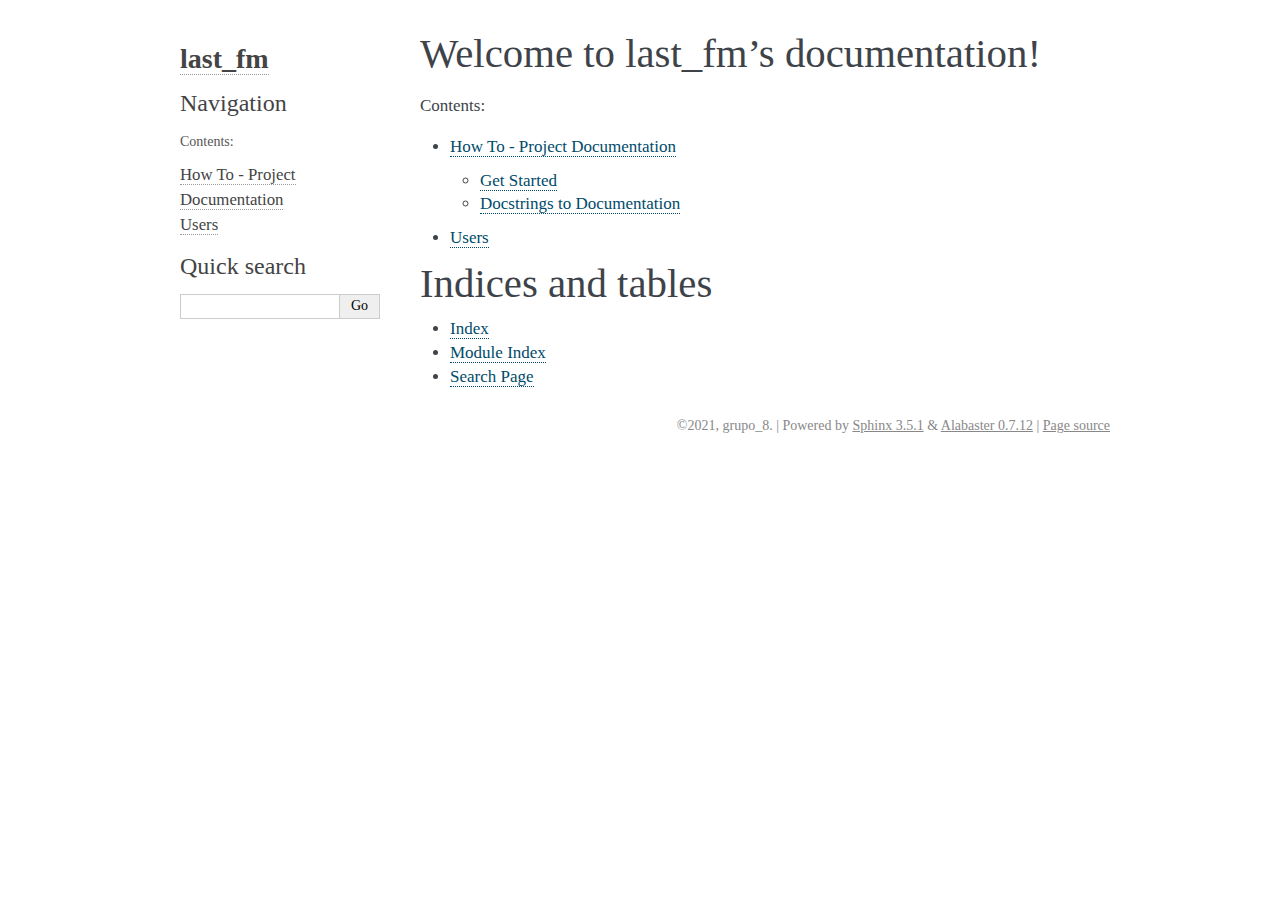
<file: last_fm/docs/_build/html/index.html>
<!DOCTYPE html>

<html>
  <head>
    <meta charset="utf-8" />
    <meta name="viewport" content="width=device-width, initial-scale=1.0" />
    <title>Welcome to last_fm’s documentation! &#8212; last_fm  documentation</title>
    <link rel="stylesheet" href="_static/pygments.css" type="text/css" />
    <link rel="stylesheet" href="_static/alabaster.css" type="text/css" />
    <script id="documentation_options" data-url_root="./" src="_static/documentation_options.js"></script>
    <script src="_static/jquery.js"></script>
    <script src="_static/underscore.js"></script>
    <script src="_static/doctools.js"></script>
    <link rel="index" title="Index" href="genindex.html" />
    <link rel="search" title="Search" href="search.html" />
    <link rel="next" title="How To - Project Documentation" href="howto.html" />
   
  <link rel="stylesheet" href="_static/custom.css" type="text/css" />
  
  
  <meta name="viewport" content="width=device-width, initial-scale=0.9, maximum-scale=0.9" />

  </head><body>
  

    <div class="document">
      <div class="documentwrapper">
        <div class="bodywrapper">
          

          <div class="body" role="main">
            
  <div class="section" id="welcome-to-last-fm-s-documentation">
<h1>Welcome to last_fm’s documentation!<a class="headerlink" href="#welcome-to-last-fm-s-documentation" title="Permalink to this headline">¶</a></h1>
<div class="toctree-wrapper compound">
<p class="caption"><span class="caption-text">Contents:</span></p>
<ul>
<li class="toctree-l1"><a class="reference internal" href="howto.html">How To - Project Documentation</a><ul>
<li class="toctree-l2"><a class="reference internal" href="howto.html#get-started">Get Started</a></li>
<li class="toctree-l2"><a class="reference internal" href="howto.html#docstrings-to-documentation">Docstrings to Documentation</a></li>
</ul>
</li>
<li class="toctree-l1"><a class="reference internal" href="users.html">Users</a></li>
</ul>
</div>
</div>
<div class="section" id="indices-and-tables">
<h1>Indices and tables<a class="headerlink" href="#indices-and-tables" title="Permalink to this headline">¶</a></h1>
<ul class="simple">
<li><p><a class="reference internal" href="genindex.html"><span class="std std-ref">Index</span></a></p></li>
<li><p><a class="reference internal" href="py-modindex.html"><span class="std std-ref">Module Index</span></a></p></li>
<li><p><a class="reference internal" href="search.html"><span class="std std-ref">Search Page</span></a></p></li>
</ul>
</div>


          </div>
          
        </div>
      </div>
      <div class="sphinxsidebar" role="navigation" aria-label="main navigation">
        <div class="sphinxsidebarwrapper">
<h1 class="logo"><a href="#">last_fm</a></h1>








<h3>Navigation</h3>
<p class="caption"><span class="caption-text">Contents:</span></p>
<ul>
<li class="toctree-l1"><a class="reference internal" href="howto.html">How To - Project Documentation</a></li>
<li class="toctree-l1"><a class="reference internal" href="users.html">Users</a></li>
</ul>

<div class="relations">
<h3>Related Topics</h3>
<ul>
  <li><a href="#">Documentation overview</a><ul>
      <li>Next: <a href="howto.html" title="next chapter">How To - Project Documentation</a></li>
  </ul></li>
</ul>
</div>
<div id="searchbox" style="display: none" role="search">
  <h3 id="searchlabel">Quick search</h3>
    <div class="searchformwrapper">
    <form class="search" action="search.html" method="get">
      <input type="text" name="q" aria-labelledby="searchlabel" />
      <input type="submit" value="Go" />
    </form>
    </div>
</div>
<script>$('#searchbox').show(0);</script>








        </div>
      </div>
      <div class="clearer"></div>
    </div>
    <div class="footer">
      &copy;2021, grupo_8.
      
      |
      Powered by <a href="http://sphinx-doc.org/">Sphinx 3.5.1</a>
      &amp; <a href="https://github.com/bitprophet/alabaster">Alabaster 0.7.12</a>
      
      |
      <a href="_sources/index.rst.txt"
          rel="nofollow">Page source</a>
    </div>

    

    
  </body>
</html>
</file>
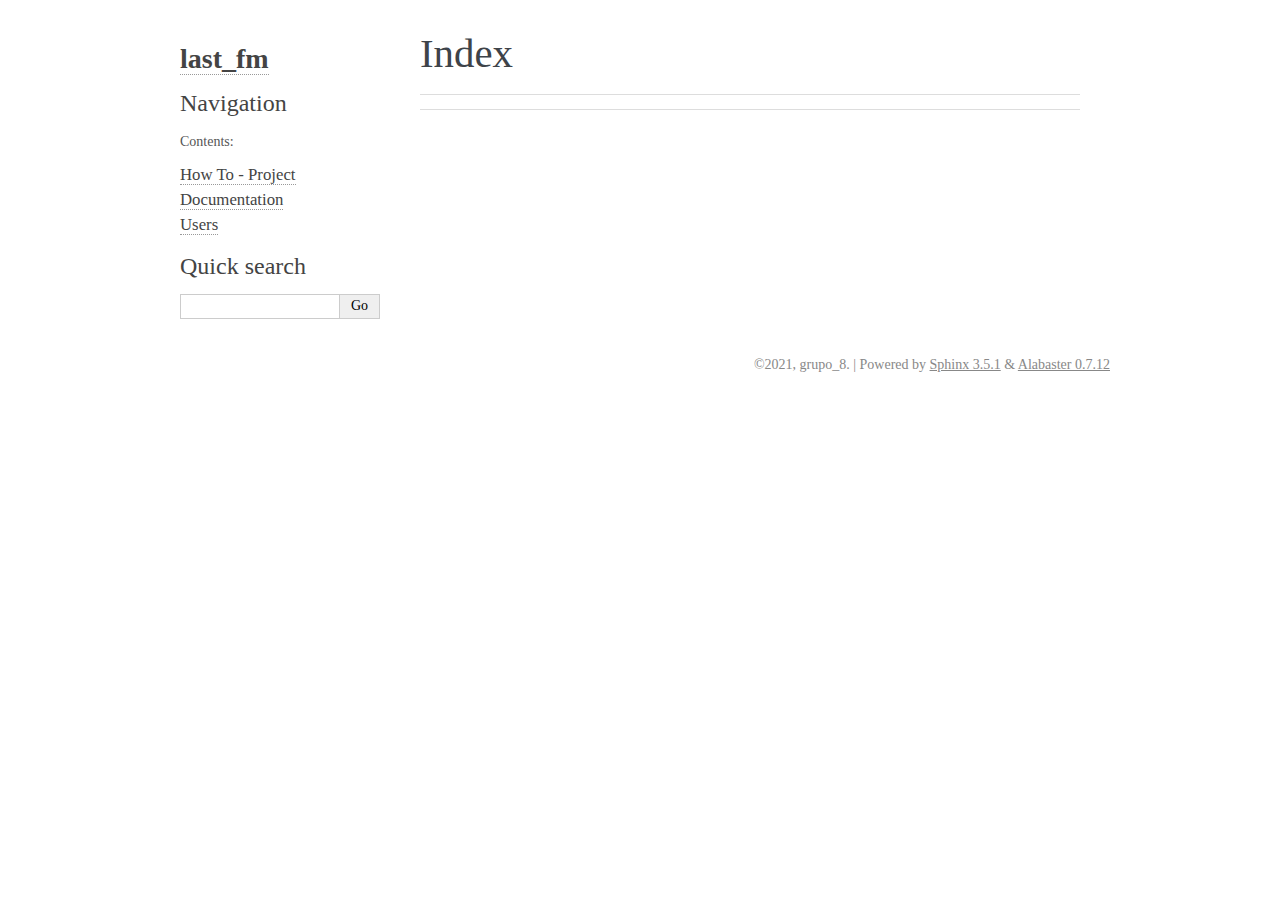
<file: last_fm/docs/_build/html/genindex.html>
<!DOCTYPE html>

<html>
  <head>
    <meta charset="utf-8" />
    <meta name="viewport" content="width=device-width, initial-scale=1.0" />
    <title>Index &#8212; last_fm  documentation</title>
    <link rel="stylesheet" href="_static/pygments.css" type="text/css" />
    <link rel="stylesheet" href="_static/alabaster.css" type="text/css" />
    <script id="documentation_options" data-url_root="./" src="_static/documentation_options.js"></script>
    <script src="_static/jquery.js"></script>
    <script src="_static/underscore.js"></script>
    <script src="_static/doctools.js"></script>
    <link rel="index" title="Index" href="#" />
    <link rel="search" title="Search" href="search.html" />
   
  <link rel="stylesheet" href="_static/custom.css" type="text/css" />
  
  
  <meta name="viewport" content="width=device-width, initial-scale=0.9, maximum-scale=0.9" />

  </head><body>
  

    <div class="document">
      <div class="documentwrapper">
        <div class="bodywrapper">
          

          <div class="body" role="main">
            

<h1 id="index">Index</h1>

<div class="genindex-jumpbox">
 
</div>


          </div>
          
        </div>
      </div>
      <div class="sphinxsidebar" role="navigation" aria-label="main navigation">
        <div class="sphinxsidebarwrapper">
<h1 class="logo"><a href="index.html">last_fm</a></h1>








<h3>Navigation</h3>
<p class="caption"><span class="caption-text">Contents:</span></p>
<ul>
<li class="toctree-l1"><a class="reference internal" href="howto.html">How To - Project Documentation</a></li>
<li class="toctree-l1"><a class="reference internal" href="users.html">Users</a></li>
</ul>

<div class="relations">
<h3>Related Topics</h3>
<ul>
  <li><a href="index.html">Documentation overview</a><ul>
  </ul></li>
</ul>
</div>
<div id="searchbox" style="display: none" role="search">
  <h3 id="searchlabel">Quick search</h3>
    <div class="searchformwrapper">
    <form class="search" action="search.html" method="get">
      <input type="text" name="q" aria-labelledby="searchlabel" />
      <input type="submit" value="Go" />
    </form>
    </div>
</div>
<script>$('#searchbox').show(0);</script>








        </div>
      </div>
      <div class="clearer"></div>
    </div>
    <div class="footer">
      &copy;2021, grupo_8.
      
      |
      Powered by <a href="http://sphinx-doc.org/">Sphinx 3.5.1</a>
      &amp; <a href="https://github.com/bitprophet/alabaster">Alabaster 0.7.12</a>
      
    </div>

    

    
  </body>
</html>
</file>
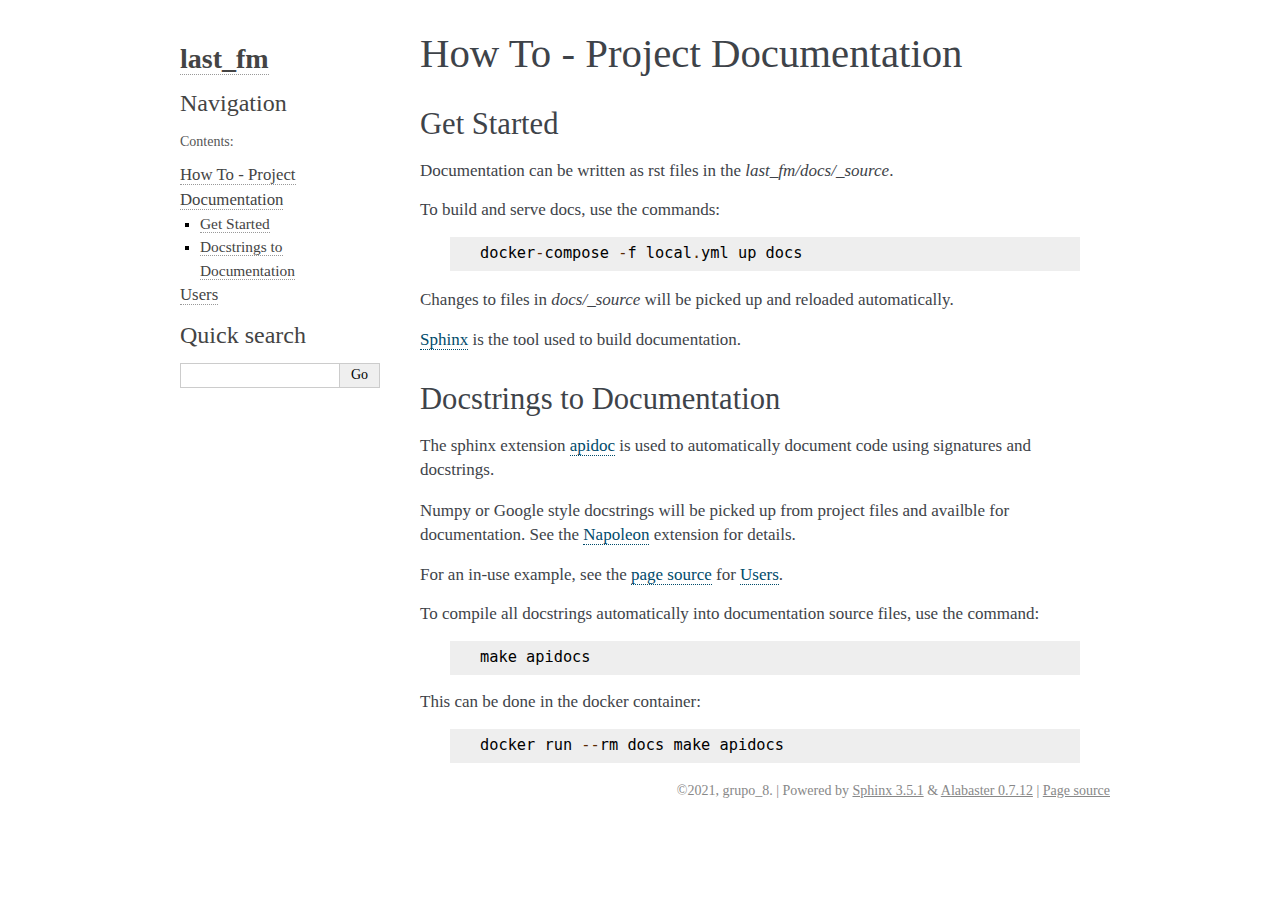
<file: last_fm/docs/_build/html/howto.html>
<!DOCTYPE html>

<html>
  <head>
    <meta charset="utf-8" />
    <meta name="viewport" content="width=device-width, initial-scale=1.0" />
    <title>How To - Project Documentation &#8212; last_fm  documentation</title>
    <link rel="stylesheet" href="_static/pygments.css" type="text/css" />
    <link rel="stylesheet" href="_static/alabaster.css" type="text/css" />
    <script id="documentation_options" data-url_root="./" src="_static/documentation_options.js"></script>
    <script src="_static/jquery.js"></script>
    <script src="_static/underscore.js"></script>
    <script src="_static/doctools.js"></script>
    <link rel="index" title="Index" href="genindex.html" />
    <link rel="search" title="Search" href="search.html" />
    <link rel="next" title="Users" href="users.html" />
    <link rel="prev" title="Welcome to last_fm’s documentation!" href="index.html" />
   
  <link rel="stylesheet" href="_static/custom.css" type="text/css" />
  
  
  <meta name="viewport" content="width=device-width, initial-scale=0.9, maximum-scale=0.9" />

  </head><body>
  

    <div class="document">
      <div class="documentwrapper">
        <div class="bodywrapper">
          

          <div class="body" role="main">
            
  <div class="section" id="how-to-project-documentation">
<h1>How To - Project Documentation<a class="headerlink" href="#how-to-project-documentation" title="Permalink to this headline">¶</a></h1>
<div class="section" id="get-started">
<h2>Get Started<a class="headerlink" href="#get-started" title="Permalink to this headline">¶</a></h2>
<p>Documentation can be written as rst files in the <cite>last_fm/docs/_source</cite>.</p>
<dl>
<dt>To build and serve docs, use the commands:</dt><dd><div class="highlight-default notranslate"><div class="highlight"><pre><span></span><span class="n">docker</span><span class="o">-</span><span class="n">compose</span> <span class="o">-</span><span class="n">f</span> <span class="n">local</span><span class="o">.</span><span class="n">yml</span> <span class="n">up</span> <span class="n">docs</span>
</pre></div>
</div>
</dd>
</dl>
<p>Changes to files in <cite>docs/_source</cite> will be picked up and reloaded automatically.</p>
<p><a class="reference external" href="https://www.sphinx-doc.org/">Sphinx</a> is the tool used to build documentation.</p>
</div>
<div class="section" id="docstrings-to-documentation">
<h2>Docstrings to Documentation<a class="headerlink" href="#docstrings-to-documentation" title="Permalink to this headline">¶</a></h2>
<p>The sphinx extension <a class="reference external" href="https://www.sphinx-doc.org/en/master/man/sphinx-apidoc.html/">apidoc</a> is used to automatically document code using signatures and docstrings.</p>
<p>Numpy or Google style docstrings will be picked up from project files and availble for documentation. See the <a class="reference external" href="https://sphinxcontrib-napoleon.readthedocs.io/en/latest/">Napoleon</a> extension for details.</p>
<p>For an in-use example, see the <a class="reference external" href="_sources/users.rst.txt">page source</a> for <a class="reference internal" href="users.html#users"><span class="std std-ref">Users</span></a>.</p>
<dl>
<dt>To compile all docstrings automatically into documentation source files, use the command:</dt><dd><div class="highlight-default notranslate"><div class="highlight"><pre><span></span><span class="n">make</span> <span class="n">apidocs</span>
</pre></div>
</div>
</dd>
<dt>This can be done in the docker container:</dt><dd><div class="highlight-default notranslate"><div class="highlight"><pre><span></span><span class="n">docker</span> <span class="n">run</span> <span class="o">--</span><span class="n">rm</span> <span class="n">docs</span> <span class="n">make</span> <span class="n">apidocs</span>
</pre></div>
</div>
</dd>
</dl>
</div>
</div>


          </div>
          
        </div>
      </div>
      <div class="sphinxsidebar" role="navigation" aria-label="main navigation">
        <div class="sphinxsidebarwrapper">
<h1 class="logo"><a href="index.html">last_fm</a></h1>








<h3>Navigation</h3>
<p class="caption"><span class="caption-text">Contents:</span></p>
<ul class="current">
<li class="toctree-l1 current"><a class="current reference internal" href="#">How To - Project Documentation</a><ul>
<li class="toctree-l2"><a class="reference internal" href="#get-started">Get Started</a></li>
<li class="toctree-l2"><a class="reference internal" href="#docstrings-to-documentation">Docstrings to Documentation</a></li>
</ul>
</li>
<li class="toctree-l1"><a class="reference internal" href="users.html">Users</a></li>
</ul>

<div class="relations">
<h3>Related Topics</h3>
<ul>
  <li><a href="index.html">Documentation overview</a><ul>
      <li>Previous: <a href="index.html" title="previous chapter">Welcome to last_fm’s documentation!</a></li>
      <li>Next: <a href="users.html" title="next chapter">Users</a></li>
  </ul></li>
</ul>
</div>
<div id="searchbox" style="display: none" role="search">
  <h3 id="searchlabel">Quick search</h3>
    <div class="searchformwrapper">
    <form class="search" action="search.html" method="get">
      <input type="text" name="q" aria-labelledby="searchlabel" />
      <input type="submit" value="Go" />
    </form>
    </div>
</div>
<script>$('#searchbox').show(0);</script>








        </div>
      </div>
      <div class="clearer"></div>
    </div>
    <div class="footer">
      &copy;2021, grupo_8.
      
      |
      Powered by <a href="http://sphinx-doc.org/">Sphinx 3.5.1</a>
      &amp; <a href="https://github.com/bitprophet/alabaster">Alabaster 0.7.12</a>
      
      |
      <a href="_sources/howto.rst.txt"
          rel="nofollow">Page source</a>
    </div>

    

    
  </body>
</html>
</file>
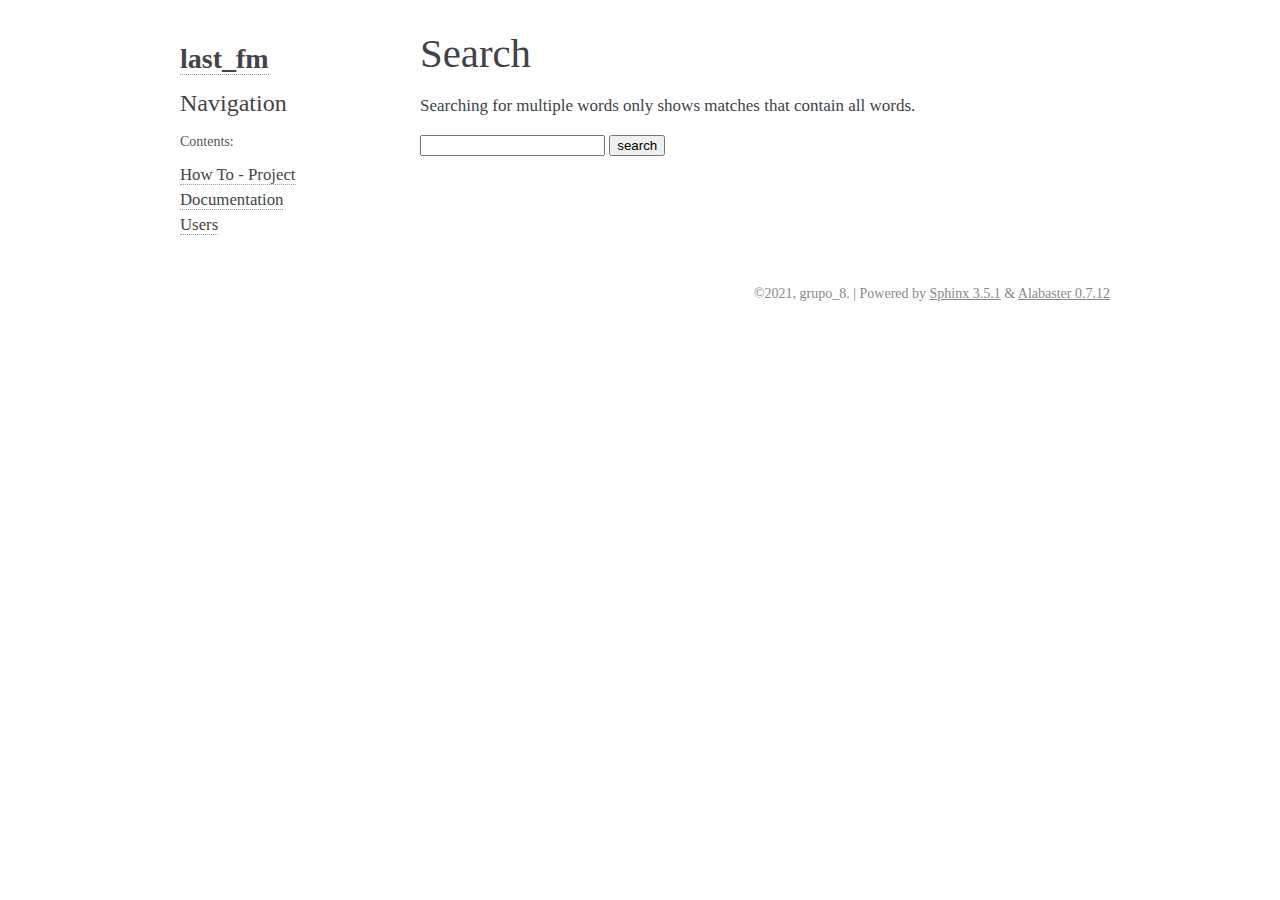
<file: last_fm/docs/_build/html/search.html>
<!DOCTYPE html>

<html>
  <head>
    <meta charset="utf-8" />
    <meta name="viewport" content="width=device-width, initial-scale=1.0" />
    <title>Search &#8212; last_fm  documentation</title>
    <link rel="stylesheet" href="_static/pygments.css" type="text/css" />
    <link rel="stylesheet" href="_static/alabaster.css" type="text/css" />
    
    <script id="documentation_options" data-url_root="./" src="_static/documentation_options.js"></script>
    <script src="_static/jquery.js"></script>
    <script src="_static/underscore.js"></script>
    <script src="_static/doctools.js"></script>
    <script src="_static/searchtools.js"></script>
    <script src="_static/language_data.js"></script>
    <link rel="index" title="Index" href="genindex.html" />
    <link rel="search" title="Search" href="#" />
  <script src="searchindex.js" defer></script>
  
   
  <link rel="stylesheet" href="_static/custom.css" type="text/css" />
  
  
  <meta name="viewport" content="width=device-width, initial-scale=0.9, maximum-scale=0.9" />


  </head><body>
  

    <div class="document">
      <div class="documentwrapper">
        <div class="bodywrapper">
          

          <div class="body" role="main">
            
  <h1 id="search-documentation">Search</h1>
  <div id="fallback" class="admonition warning">
  <script>$('#fallback').hide();</script>
  <p>
    Please activate JavaScript to enable the search
    functionality.
  </p>
  </div>
  <p>
    Searching for multiple words only shows matches that contain
    all words.
  </p>
  <form action="" method="get">
    <input type="text" name="q" aria-labelledby="search-documentation" value="" />
    <input type="submit" value="search" />
    <span id="search-progress" style="padding-left: 10px"></span>
  </form>
  
  <div id="search-results">
  
  </div>

          </div>
          
        </div>
      </div>
      <div class="sphinxsidebar" role="navigation" aria-label="main navigation">
        <div class="sphinxsidebarwrapper">
<h1 class="logo"><a href="index.html">last_fm</a></h1>








<h3>Navigation</h3>
<p class="caption"><span class="caption-text">Contents:</span></p>
<ul>
<li class="toctree-l1"><a class="reference internal" href="howto.html">How To - Project Documentation</a></li>
<li class="toctree-l1"><a class="reference internal" href="users.html">Users</a></li>
</ul>

<div class="relations">
<h3>Related Topics</h3>
<ul>
  <li><a href="index.html">Documentation overview</a><ul>
  </ul></li>
</ul>
</div>








        </div>
      </div>
      <div class="clearer"></div>
    </div>
    <div class="footer">
      &copy;2021, grupo_8.
      
      |
      Powered by <a href="http://sphinx-doc.org/">Sphinx 3.5.1</a>
      &amp; <a href="https://github.com/bitprophet/alabaster">Alabaster 0.7.12</a>
      
    </div>

    

    
  </body>
</html>
</file>
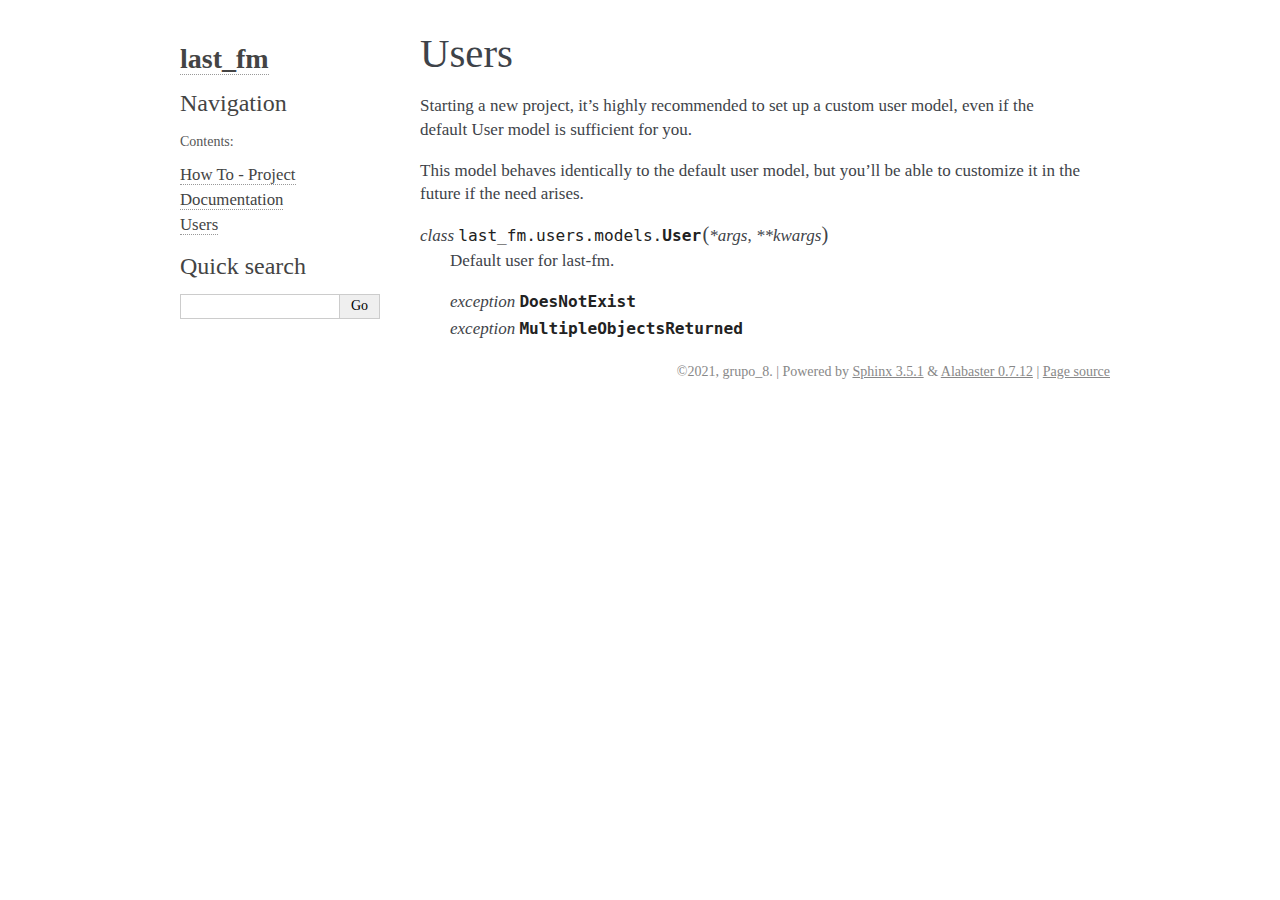
<file: last_fm/docs/_build/html/users.html>
<!DOCTYPE html>

<html>
  <head>
    <meta charset="utf-8" />
    <meta name="viewport" content="width=device-width, initial-scale=1.0" />
    <title>Users &#8212; last_fm  documentation</title>
    <link rel="stylesheet" href="_static/pygments.css" type="text/css" />
    <link rel="stylesheet" href="_static/alabaster.css" type="text/css" />
    <script id="documentation_options" data-url_root="./" src="_static/documentation_options.js"></script>
    <script src="_static/jquery.js"></script>
    <script src="_static/underscore.js"></script>
    <script src="_static/doctools.js"></script>
    <link rel="index" title="Index" href="genindex.html" />
    <link rel="search" title="Search" href="search.html" />
    <link rel="prev" title="How To - Project Documentation" href="howto.html" />
   
  <link rel="stylesheet" href="_static/custom.css" type="text/css" />
  
  
  <meta name="viewport" content="width=device-width, initial-scale=0.9, maximum-scale=0.9" />

  </head><body>
  

    <div class="document">
      <div class="documentwrapper">
        <div class="bodywrapper">
          

          <div class="body" role="main">
            
  <blockquote>
<div></div></blockquote>
<div class="section" id="users">
<span id="id1"></span><h1>Users<a class="headerlink" href="#users" title="Permalink to this headline">¶</a></h1>
<p>Starting a new project, it’s highly recommended to set up a custom user model,
even if the default User model is sufficient for you.</p>
<p>This model behaves identically to the default user model,
but you’ll be able to customize it in the future if the need arises.</p>
<dl class="py class">
<dt>
<em class="property"><span class="pre">class</span> </em><code class="sig-prename descclassname"><span class="pre">last_fm.users.models.</span></code><code class="sig-name descname"><span class="pre">User</span></code><span class="sig-paren">(</span><em class="sig-param"><span class="o"><span class="pre">*</span></span><span class="n"><span class="pre">args</span></span></em>, <em class="sig-param"><span class="o"><span class="pre">**</span></span><span class="n"><span class="pre">kwargs</span></span></em><span class="sig-paren">)</span></dt>
<dd><p>Default user for last-fm.</p>
<dl class="py exception">
<dt>
<em class="property"><span class="pre">exception</span> </em><code class="sig-name descname"><span class="pre">DoesNotExist</span></code></dt>
<dd></dd></dl>

<dl class="py exception">
<dt>
<em class="property"><span class="pre">exception</span> </em><code class="sig-name descname"><span class="pre">MultipleObjectsReturned</span></code></dt>
<dd></dd></dl>

</dd></dl>

</div>


          </div>
          
        </div>
      </div>
      <div class="sphinxsidebar" role="navigation" aria-label="main navigation">
        <div class="sphinxsidebarwrapper">
<h1 class="logo"><a href="index.html">last_fm</a></h1>








<h3>Navigation</h3>
<p class="caption"><span class="caption-text">Contents:</span></p>
<ul class="current">
<li class="toctree-l1"><a class="reference internal" href="howto.html">How To - Project Documentation</a></li>
<li class="toctree-l1 current"><a class="current reference internal" href="#">Users</a></li>
</ul>

<div class="relations">
<h3>Related Topics</h3>
<ul>
  <li><a href="index.html">Documentation overview</a><ul>
      <li>Previous: <a href="howto.html" title="previous chapter">How To - Project Documentation</a></li>
  </ul></li>
</ul>
</div>
<div id="searchbox" style="display: none" role="search">
  <h3 id="searchlabel">Quick search</h3>
    <div class="searchformwrapper">
    <form class="search" action="search.html" method="get">
      <input type="text" name="q" aria-labelledby="searchlabel" />
      <input type="submit" value="Go" />
    </form>
    </div>
</div>
<script>$('#searchbox').show(0);</script>








        </div>
      </div>
      <div class="clearer"></div>
    </div>
    <div class="footer">
      &copy;2021, grupo_8.
      
      |
      Powered by <a href="http://sphinx-doc.org/">Sphinx 3.5.1</a>
      &amp; <a href="https://github.com/bitprophet/alabaster">Alabaster 0.7.12</a>
      
      |
      <a href="_sources/users.rst.txt"
          rel="nofollow">Page source</a>
    </div>

    

    
  </body>
</html>
</file>
<file: last_fm/docs/_build/html/_static/pygments.css>
pre { line-height: 125%; }
td.linenos .normal { color: inherit; background-color: transparent; padding-left: 5px; padding-right: 5px; }
span.linenos { color: inherit; background-color: transparent; padding-left: 5px; padding-right: 5px; }
td.linenos .special { color: #000000; background-color: #ffffc0; padding-left: 5px; padding-right: 5px; }
span.linenos.special { color: #000000; background-color: #ffffc0; padding-left: 5px; padding-right: 5px; }
.highlight .hll { background-color: #ffffcc }
.highlight { background: #f8f8f8; }
.highlight .c { color: #8f5902; font-style: italic } /* Comment */
.highlight .err { color: #a40000; border: 1px solid #ef2929 } /* Error */
.highlight .g { color: #000000 } /* Generic */
.highlight .k { color: #004461; font-weight: bold } /* Keyword */
.highlight .l { color: #000000 } /* Literal */
.highlight .n { color: #000000 } /* Name */
.highlight .o { color: #582800 } /* Operator */
.highlight .x { color: #000000 } /* Other */
.highlight .p { color: #000000; font-weight: bold } /* Punctuation */
.highlight .ch { color: #8f5902; font-style: italic } /* Comment.Hashbang */
.highlight .cm { color: #8f5902; font-style: italic } /* Comment.Multiline */
.highlight .cp { color: #8f5902 } /* Comment.Preproc */
.highlight .cpf { color: #8f5902; font-style: italic } /* Comment.PreprocFile */
.highlight .c1 { color: #8f5902; font-style: italic } /* Comment.Single */
.highlight .cs { color: #8f5902; font-style: italic } /* Comment.Special */
.highlight .gd { color: #a40000 } /* Generic.Deleted */
.highlight .ge { color: #000000; font-style: italic } /* Generic.Emph */
.highlight .gr { color: #ef2929 } /* Generic.Error */
.highlight .gh { color: #000080; font-weight: bold } /* Generic.Heading */
.highlight .gi { color: #00A000 } /* Generic.Inserted */
.highlight .go { color: #888888 } /* Generic.Output */
.highlight .gp { color: #745334 } /* Generic.Prompt */
.highlight .gs { color: #000000; font-weight: bold } /* Generic.Strong */
.highlight .gu { color: #800080; font-weight: bold } /* Generic.Subheading */
.highlight .gt { color: #a40000; font-weight: bold } /* Generic.Traceback */
.highlight .kc { color: #004461; font-weight: bold } /* Keyword.Constant */
.highlight .kd { color: #004461; font-weight: bold } /* Keyword.Declaration */
.highlight .kn { color: #004461; font-weight: bold } /* Keyword.Namespace */
.highlight .kp { color: #004461; font-weight: bold } /* Keyword.Pseudo */
.highlight .kr { color: #004461; font-weight: bold } /* Keyword.Reserved */
.highlight .kt { color: #004461; font-weight: bold } /* Keyword.Type */
.highlight .ld { color: #000000 } /* Literal.Date */
.highlight .m { color: #990000 } /* Literal.Number */
.highlight .s { color: #4e9a06 } /* Literal.String */
.highlight .na { color: #c4a000 } /* Name.Attribute */
.highlight .nb { color: #004461 } /* Name.Builtin */
.highlight .nc { color: #000000 } /* Name.Class */
.highlight .no { color: #000000 } /* Name.Constant */
.highlight .nd { color: #888888 } /* Name.Decorator */
.highlight .ni { color: #ce5c00 } /* Name.Entity */
.highlight .ne { color: #cc0000; font-weight: bold } /* Name.Exception */
.highlight .nf { color: #000000 } /* Name.Function */
.highlight .nl { color: #f57900 } /* Name.Label */
.highlight .nn { color: #000000 } /* Name.Namespace */
.highlight .nx { color: #000000 } /* Name.Other */
.highlight .py { color: #000000 } /* Name.Property */
.highlight .nt { color: #004461; font-weight: bold } /* Name.Tag */
.highlight .nv { color: #000000 } /* Name.Variable */
.highlight .ow { color: #004461; font-weight: bold } /* Operator.Word */
.highlight .w { color: #f8f8f8; text-decoration: underline } /* Text.Whitespace */
.highlight .mb { color: #990000 } /* Literal.Number.Bin */
.highlight .mf { color: #990000 } /* Literal.Number.Float */
.highlight .mh { color: #990000 } /* Literal.Number.Hex */
.highlight .mi { color: #990000 } /* Literal.Number.Integer */
.highlight .mo { color: #990000 } /* Literal.Number.Oct */
.highlight .sa { color: #4e9a06 } /* Literal.String.Affix */
.highlight .sb { color: #4e9a06 } /* Literal.String.Backtick */
.highlight .sc { color: #4e9a06 } /* Literal.String.Char */
.highlight .dl { color: #4e9a06 } /* Literal.String.Delimiter */
.highlight .sd { color: #8f5902; font-style: italic } /* Literal.String.Doc */
.highlight .s2 { color: #4e9a06 } /* Literal.String.Double */
.highlight .se { color: #4e9a06 } /* Literal.String.Escape */
.highlight .sh { color: #4e9a06 } /* Literal.String.Heredoc */
.highlight .si { color: #4e9a06 } /* Literal.String.Interpol */
.highlight .sx { color: #4e9a06 } /* Literal.String.Other */
.highlight .sr { color: #4e9a06 } /* Literal.String.Regex */
.highlight .s1 { color: #4e9a06 } /* Literal.String.Single */
.highlight .ss { color: #4e9a06 } /* Literal.String.Symbol */
.highlight .bp { color: #3465a4 } /* Name.Builtin.Pseudo */
.highlight .fm { color: #000000 } /* Name.Function.Magic */
.highlight .vc { color: #000000 } /* Name.Variable.Class */
.highlight .vg { color: #000000 } /* Name.Variable.Global */
.highlight .vi { color: #000000 } /* Name.Variable.Instance */
.highlight .vm { color: #000000 } /* Name.Variable.Magic */
.highlight .il { color: #990000 } /* Literal.Number.Integer.Long */
</file>
<file: last_fm/docs/_build/html/_static/alabaster.css>
@import url("basic.css");

/* -- page layout ----------------------------------------------------------- */

body {
    font-family: Georgia, serif;
    font-size: 17px;
    background-color: #fff;
    color: #000;
    margin: 0;
    padding: 0;
}


div.document {
    width: 940px;
    margin: 30px auto 0 auto;
}

div.documentwrapper {
    float: left;
    width: 100%;
}

div.bodywrapper {
    margin: 0 0 0 220px;
}

div.sphinxsidebar {
    width: 220px;
    font-size: 14px;
    line-height: 1.5;
}

hr {
    border: 1px solid #B1B4B6;
}

div.body {
    background-color: #fff;
    color: #3E4349;
    padding: 0 30px 0 30px;
}

div.body > .section {
    text-align: left;
}

div.footer {
    width: 940px;
    margin: 20px auto 30px auto;
    font-size: 14px;
    color: #888;
    text-align: right;
}

div.footer a {
    color: #888;
}

p.caption {
    font-family: inherit;
    font-size: inherit;
}


div.relations {
    display: none;
}


div.sphinxsidebar a {
    color: #444;
    text-decoration: none;
    border-bottom: 1px dotted #999;
}

div.sphinxsidebar a:hover {
    border-bottom: 1px solid #999;
}

div.sphinxsidebarwrapper {
    padding: 18px 10px;
}

div.sphinxsidebarwrapper p.logo {
    padding: 0;
    margin: -10px 0 0 0px;
    text-align: center;
}

div.sphinxsidebarwrapper h1.logo {
    margin-top: -10px;
    text-align: center;
    margin-bottom: 5px;
    text-align: left;
}

div.sphinxsidebarwrapper h1.logo-name {
    margin-top: 0px;
}

div.sphinxsidebarwrapper p.blurb {
    margin-top: 0;
    font-style: normal;
}

div.sphinxsidebar h3,
div.sphinxsidebar h4 {
    font-family: Georgia, serif;
    color: #444;
    font-size: 24px;
    font-weight: normal;
    margin: 0 0 5px 0;
    padding: 0;
}

div.sphinxsidebar h4 {
    font-size: 20px;
}

div.sphinxsidebar h3 a {
    color: #444;
}

div.sphinxsidebar p.logo a,
div.sphinxsidebar h3 a,
div.sphinxsidebar p.logo a:hover,
div.sphinxsidebar h3 a:hover {
    border: none;
}

div.sphinxsidebar p {
    color: #555;
    margin: 10px 0;
}

div.sphinxsidebar ul {
    margin: 10px 0;
    padding: 0;
    color: #000;
}

div.sphinxsidebar ul li.toctree-l1 > a {
    font-size: 120%;
}

div.sphinxsidebar ul li.toctree-l2 > a {
    font-size: 110%;
}

div.sphinxsidebar input {
    border: 1px solid #CCC;
    font-family: Georgia, serif;
    font-size: 1em;
}

div.sphinxsidebar hr {
    border: none;
    height: 1px;
    color: #AAA;
    background: #AAA;

    text-align: left;
    margin-left: 0;
    width: 50%;
}

div.sphinxsidebar .badge {
    border-bottom: none;
}

div.sphinxsidebar .badge:hover {
    border-bottom: none;
}

/* To address an issue with donation coming after search */
div.sphinxsidebar h3.donation {
    margin-top: 10px;
}

/* -- body styles ----------------------------------------------------------- */

a {
    color: #004B6B;
    text-decoration: underline;
}

a:hover {
    color: #6D4100;
    text-decoration: underline;
}

div.body h1,
div.body h2,
div.body h3,
div.body h4,
div.body h5,
div.body h6 {
    font-family: Georgia, serif;
    font-weight: normal;
    margin: 30px 0px 10px 0px;
    padding: 0;
}

div.body h1 { margin-top: 0; padding-top: 0; font-size: 240%; }
div.body h2 { font-size: 180%; }
div.body h3 { font-size: 150%; }
div.body h4 { font-size: 130%; }
div.body h5 { font-size: 100%; }
div.body h6 { font-size: 100%; }

a.headerlink {
    color: #DDD;
    padding: 0 4px;
    text-decoration: none;
}

a.headerlink:hover {
    color: #444;
    background: #EAEAEA;
}

div.body p, div.body dd, div.body li {
    line-height: 1.4em;
}

div.admonition {
    margin: 20px 0px;
    padding: 10px 30px;
    background-color: #EEE;
    border: 1px solid #CCC;
}

div.admonition tt.xref, div.admonition code.xref, div.admonition a tt {
    background-color: #FBFBFB;
    border-bottom: 1px solid #fafafa;
}

div.admonition p.admonition-title {
    font-family: Georgia, serif;
    font-weight: normal;
    font-size: 24px;
    margin: 0 0 10px 0;
    padding: 0;
    line-height: 1;
}

div.admonition p.last {
    margin-bottom: 0;
}

div.highlight {
    background-color: #fff;
}

dt:target, .highlight {
    background: #FAF3E8;
}

div.warning {
    background-color: #FCC;
    border: 1px solid #FAA;
}

div.danger {
    background-color: #FCC;
    border: 1px solid #FAA;
    -moz-box-shadow: 2px 2px 4px #D52C2C;
    -webkit-box-shadow: 2px 2px 4px #D52C2C;
    box-shadow: 2px 2px 4px #D52C2C;
}

div.error {
    background-color: #FCC;
    border: 1px solid #FAA;
    -moz-box-shadow: 2px 2px 4px #D52C2C;
    -webkit-box-shadow: 2px 2px 4px #D52C2C;
    box-shadow: 2px 2px 4px #D52C2C;
}

div.caution {
    background-color: #FCC;
    border: 1px solid #FAA;
}

div.attention {
    background-color: #FCC;
    border: 1px solid #FAA;
}

div.important {
    background-color: #EEE;
    border: 1px solid #CCC;
}

div.note {
    background-color: #EEE;
    border: 1px solid #CCC;
}

div.tip {
    background-color: #EEE;
    border: 1px solid #CCC;
}

div.hint {
    background-color: #EEE;
    border: 1px solid #CCC;
}

div.seealso {
    background-color: #EEE;
    border: 1px solid #CCC;
}

div.topic {
    background-color: #EEE;
}

p.admonition-title {
    display: inline;
}

p.admonition-title:after {
    content: ":";
}

pre, tt, code {
    font-family: 'Consolas', 'Menlo', 'DejaVu Sans Mono', 'Bitstream Vera Sans Mono', monospace;
    font-size: 0.9em;
}

.hll {
    background-color: #FFC;
    margin: 0 -12px;
    padding: 0 12px;
    display: block;
}

img.screenshot {
}

tt.descname, tt.descclassname, code.descname, code.descclassname {
    font-size: 0.95em;
}

tt.descname, code.descname {
    padding-right: 0.08em;
}

img.screenshot {
    -moz-box-shadow: 2px 2px 4px #EEE;
    -webkit-box-shadow: 2px 2px 4px #EEE;
    box-shadow: 2px 2px 4px #EEE;
}

table.docutils {
    border: 1px solid #888;
    -moz-box-shadow: 2px 2px 4px #EEE;
    -webkit-box-shadow: 2px 2px 4px #EEE;
    box-shadow: 2px 2px 4px #EEE;
}

table.docutils td, table.docutils th {
    border: 1px solid #888;
    padding: 0.25em 0.7em;
}

table.field-list, table.footnote {
    border: none;
    -moz-box-shadow: none;
    -webkit-box-shadow: none;
    box-shadow: none;
}

table.footnote {
    margin: 15px 0;
    width: 100%;
    border: 1px solid #EEE;
    background: #FDFDFD;
    font-size: 0.9em;
}

table.footnote + table.footnote {
    margin-top: -15px;
    border-top: none;
}

table.field-list th {
    padding: 0 0.8em 0 0;
}

table.field-list td {
    padding: 0;
}

table.field-list p {
    margin-bottom: 0.8em;
}

/* Cloned from
 * https://github.com/sphinx-doc/sphinx/commit/ef60dbfce09286b20b7385333d63a60321784e68
 */
.field-name {
    -moz-hyphens: manual;
    -ms-hyphens: manual;
    -webkit-hyphens: manual;
    hyphens: manual;
}

table.footnote td.label {
    width: .1px;
    padding: 0.3em 0 0.3em 0.5em;
}

table.footnote td {
    padding: 0.3em 0.5em;
}

dl {
    margin: 0;
    padding: 0;
}

dl dd {
    margin-left: 30px;
}

blockquote {
    margin: 0 0 0 30px;
    padding: 0;
}

ul, ol {
    /* Matches the 30px from the narrow-screen "li > ul" selector below */
    margin: 10px 0 10px 30px;
    padding: 0;
}

pre {
    background: #EEE;
    padding: 7px 30px;
    margin: 15px 0px;
    line-height: 1.3em;
}

div.viewcode-block:target {
    background: #ffd;
}

dl pre, blockquote pre, li pre {
    margin-left: 0;
    padding-left: 30px;
}

tt, code {
    background-color: #ecf0f3;
    color: #222;
    /* padding: 1px 2px; */
}

tt.xref, code.xref, a tt {
    background-color: #FBFBFB;
    border-bottom: 1px solid #fff;
}

a.reference {
    text-decoration: none;
    border-bottom: 1px dotted #004B6B;
}

/* Don't put an underline on images */
a.image-reference, a.image-reference:hover {
    border-bottom: none;
}

a.reference:hover {
    border-bottom: 1px solid #6D4100;
}

a.footnote-reference {
    text-decoration: none;
    font-size: 0.7em;
    vertical-align: top;
    border-bottom: 1px dotted #004B6B;
}

a.footnote-reference:hover {
    border-bottom: 1px solid #6D4100;
}

a:hover tt, a:hover code {
    background: #EEE;
}


@media screen and (max-width: 870px) {

    div.sphinxsidebar {
    	display: none;
    }

    div.document {
       width: 100%;

    }

    div.documentwrapper {
    	margin-left: 0;
    	margin-top: 0;
    	margin-right: 0;
    	margin-bottom: 0;
    }

    div.bodywrapper {
    	margin-top: 0;
    	margin-right: 0;
    	margin-bottom: 0;
    	margin-left: 0;
    }

    ul {
    	margin-left: 0;
    }

	li > ul {
        /* Matches the 30px from the "ul, ol" selector above */
		margin-left: 30px;
	}

    .document {
    	width: auto;
    }

    .footer {
    	width: auto;
    }

    .bodywrapper {
    	margin: 0;
    }

    .footer {
    	width: auto;
    }

    .github {
        display: none;
    }



}



@media screen and (max-width: 875px) {

    body {
        margin: 0;
        padding: 20px 30px;
    }

    div.documentwrapper {
        float: none;
        background: #fff;
    }

    div.sphinxsidebar {
        display: block;
        float: none;
        width: 102.5%;
        margin: 50px -30px -20px -30px;
        padding: 10px 20px;
        background: #333;
        color: #FFF;
    }

    div.sphinxsidebar h3, div.sphinxsidebar h4, div.sphinxsidebar p,
    div.sphinxsidebar h3 a {
        color: #fff;
    }

    div.sphinxsidebar a {
        color: #AAA;
    }

    div.sphinxsidebar p.logo {
        display: none;
    }

    div.document {
        width: 100%;
        margin: 0;
    }

    div.footer {
        display: none;
    }

    div.bodywrapper {
        margin: 0;
    }

    div.body {
        min-height: 0;
        padding: 0;
    }

    .rtd_doc_footer {
        display: none;
    }

    .document {
        width: auto;
    }

    .footer {
        width: auto;
    }

    .footer {
        width: auto;
    }

    .github {
        display: none;
    }
}


/* misc. */

.revsys-inline {
    display: none!important;
}

/* Make nested-list/multi-paragraph items look better in Releases changelog
 * pages. Without this, docutils' magical list fuckery causes inconsistent
 * formatting between different release sub-lists.
 */
div#changelog > div.section > ul > li > p:only-child {
    margin-bottom: 0;
}

/* Hide fugly table cell borders in ..bibliography:: directive output */
table.docutils.citation, table.docutils.citation td, table.docutils.citation th {
  border: none;
  /* Below needed in some edge cases; if not applied, bottom shadows appear */
  -moz-box-shadow: none;
  -webkit-box-shadow: none;
  box-shadow: none;
}


/* relbar */

.related {
    line-height: 30px;
    width: 100%;
    font-size: 0.9rem;
}

.related.top {
    border-bottom: 1px solid #EEE;
    margin-bottom: 20px;
}

.related.bottom {
    border-top: 1px solid #EEE;
}

.related ul {
    padding: 0;
    margin: 0;
    list-style: none;
}

.related li {
    display: inline;
}

nav#rellinks {
    float: right;
}

nav#rellinks li+li:before {
    content: "|";
}

nav#breadcrumbs li+li:before {
    content: "\00BB";
}

/* Hide certain items when printing */
@media print {
    div.related {
        display: none;
    }
}
</file>
<file: last_fm/docs/_build/html/_static/custom.css>
/* This file intentionally left blank. */
</file>
